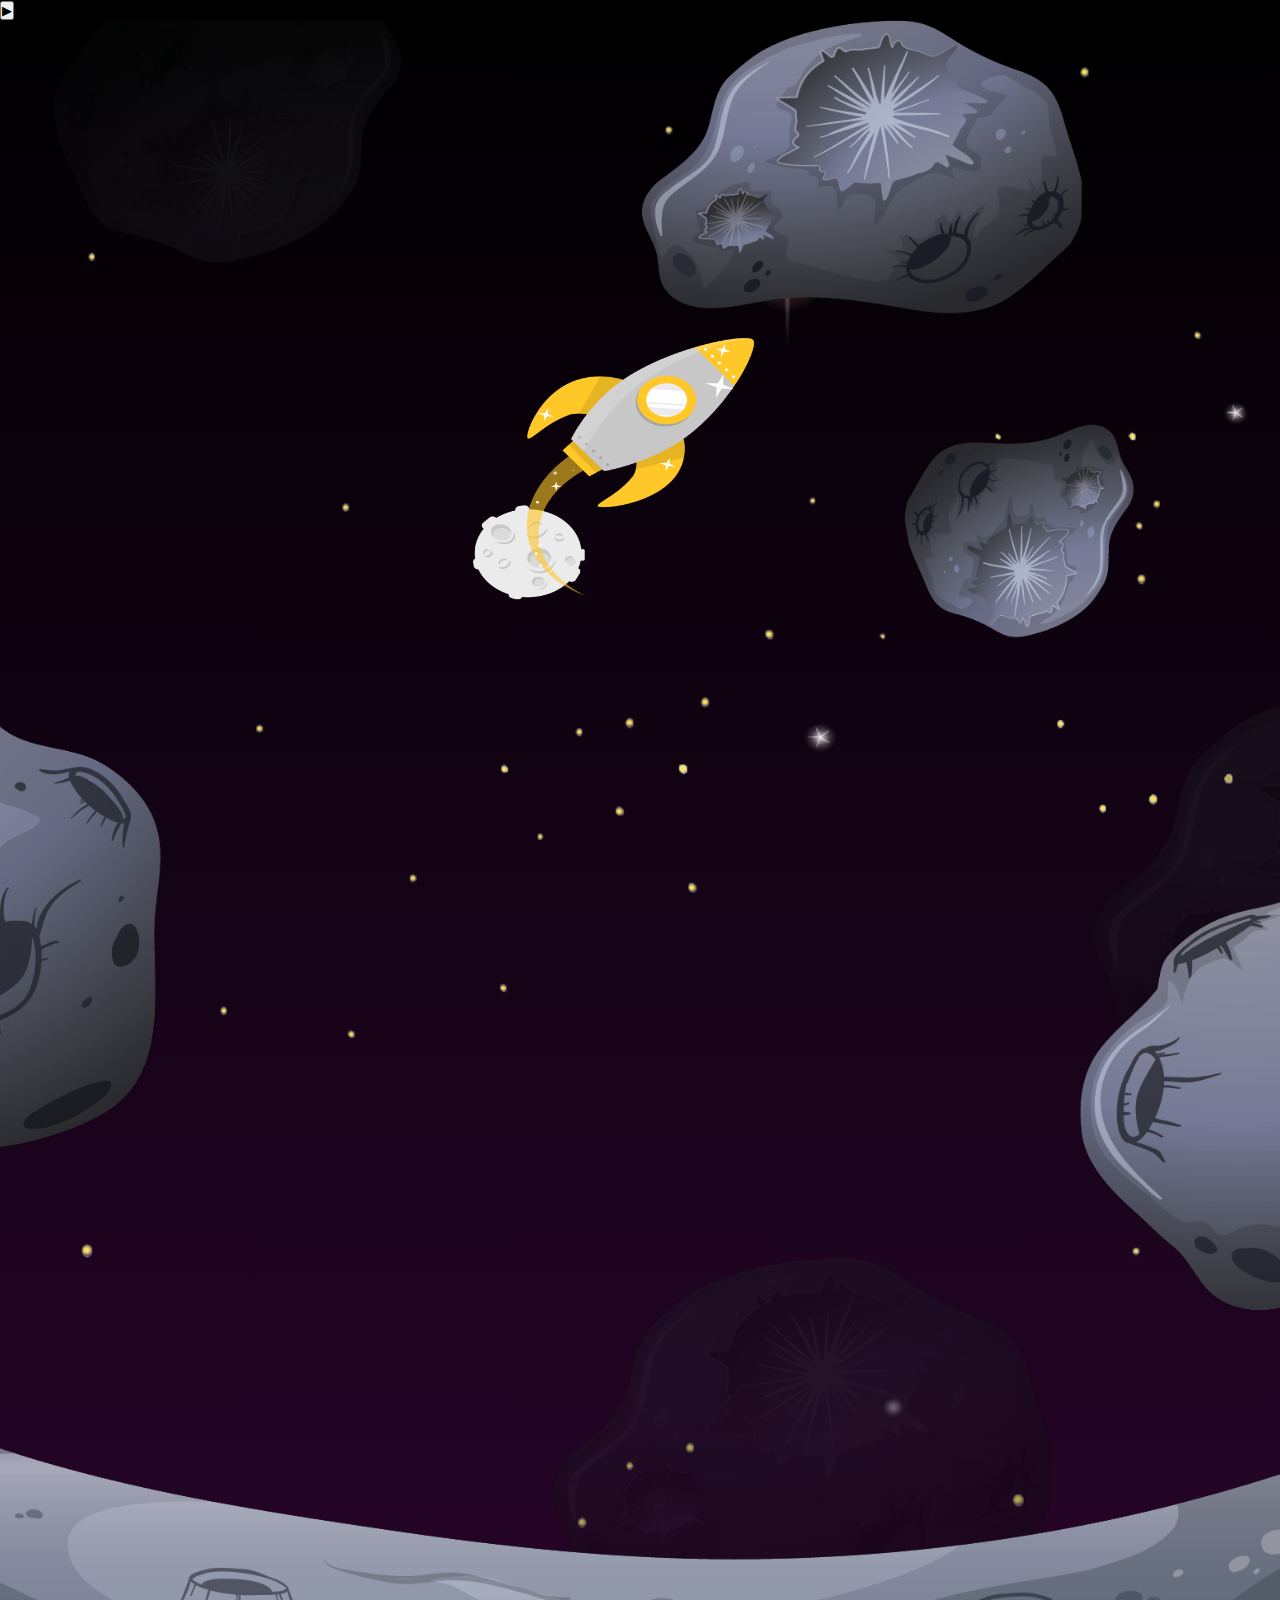
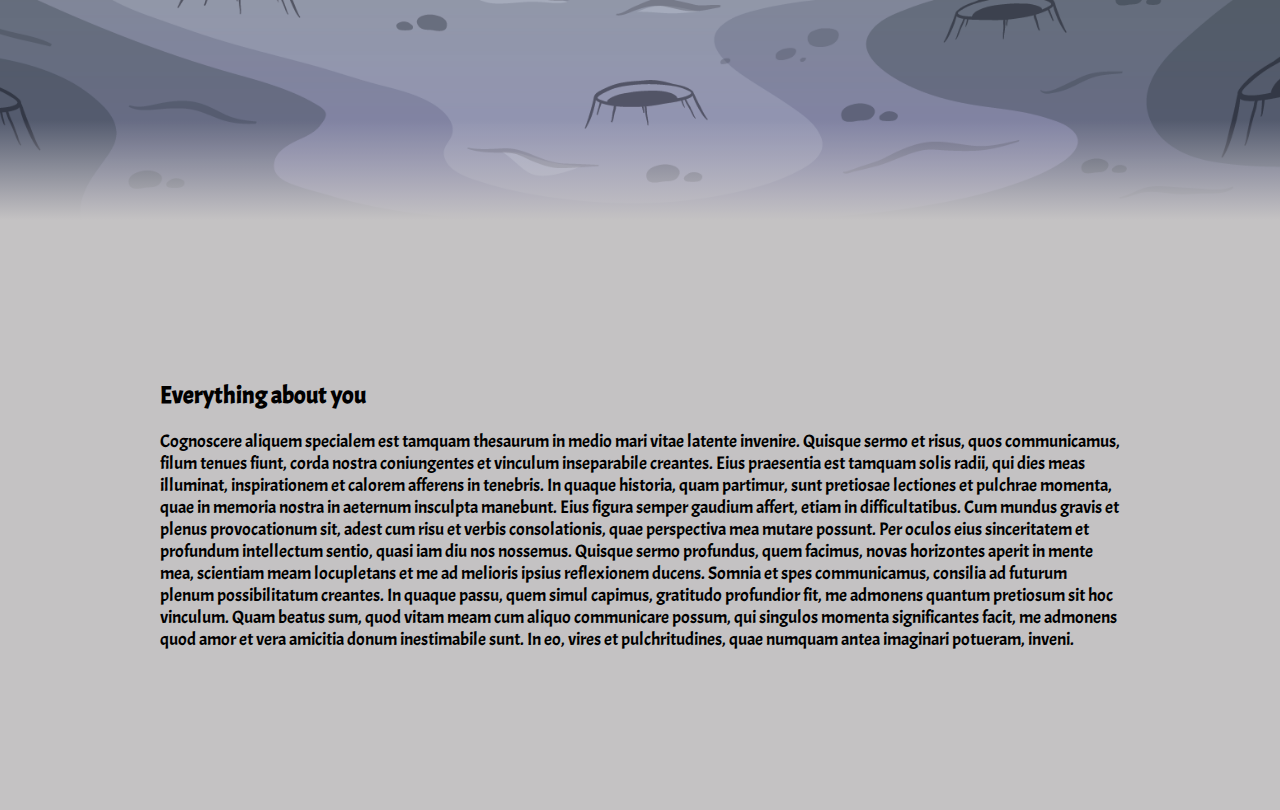
<file: index.html>
<!DOCTYPE html>
<html lang="en">

<head>
    <meta charset="UTF-8">
    <meta http-equiv="X-UA-Compatible" content="IE=edge">
    <meta name="viewport" content="width=device-width, initial-scale=1.0">
    <title>Paralax Effect</title>
    <link rel="stylesheet" href="style.css">
</head>

<body>
    <div class="audio-player">
        <audio id="audio" autoplay loop>
        <source src="lagu.mp3" type="audio/mpeg">
        </audio>
        <button id="play-pause" class="play-btn">▶</button>
    </div>
    <div class="paralax">
        <img src="stars.png" id="stars">
        <img src="meteorid.png" id="meteorid">
        <img src="rocket.png" id="rocket">
        <h1 id="text">Hai Adek, <br>I Have Something <br>For You</h1>
        <button id="button">Click Here!</button>
    </div>
    <div class="description">
        <h2>Everything about you</h2><br>
        <p> Cognoscere aliquem specialem est tamquam thesaurum in medio mari vitae    latente invenire. Quisque sermo et
            risus, quos communicamus, filum tenues fiunt, corda nostra coniungentes et vinculum inseparabile creantes.
            Eius praesentia est tamquam solis radii, qui dies meas illuminat, inspirationem et calorem afferens in
            tenebris. In quaque historia, quam partimur, sunt pretiosae lectiones et pulchrae momenta, quae in memoria
            nostra in aeternum insculpta manebunt.

            Eius figura semper gaudium affert, etiam in difficultatibus. Cum mundus gravis et plenus provocationum sit,
            adest cum risu et verbis consolationis, quae perspectiva mea mutare possunt. Per oculos eius sinceritatem et
            profundum intellectum sentio, quasi iam diu nos nossemus. Quisque sermo profundus, quem facimus, novas
            horizontes aperit in mente mea, scientiam meam locupletans et me ad melioris ipsius reflexionem ducens.

            Somnia et spes communicamus, consilia ad futurum plenum possibilitatum creantes. In quaque passu, quem simul
            capimus, gratitudo profundior fit, me admonens quantum pretiosum sit hoc vinculum. Quam beatus sum, quod
            vitam meam cum aliquo communicare possum, qui singulos momenta significantes facit, me admonens quod amor et
            vera amicitia donum inestimabile sunt. In eo, vires et pulchritudines, quae numquam antea imaginari
            potueram, inveni.</p>
    </div>
    <script src="script.js"></script>
</body>

</html>
</file>
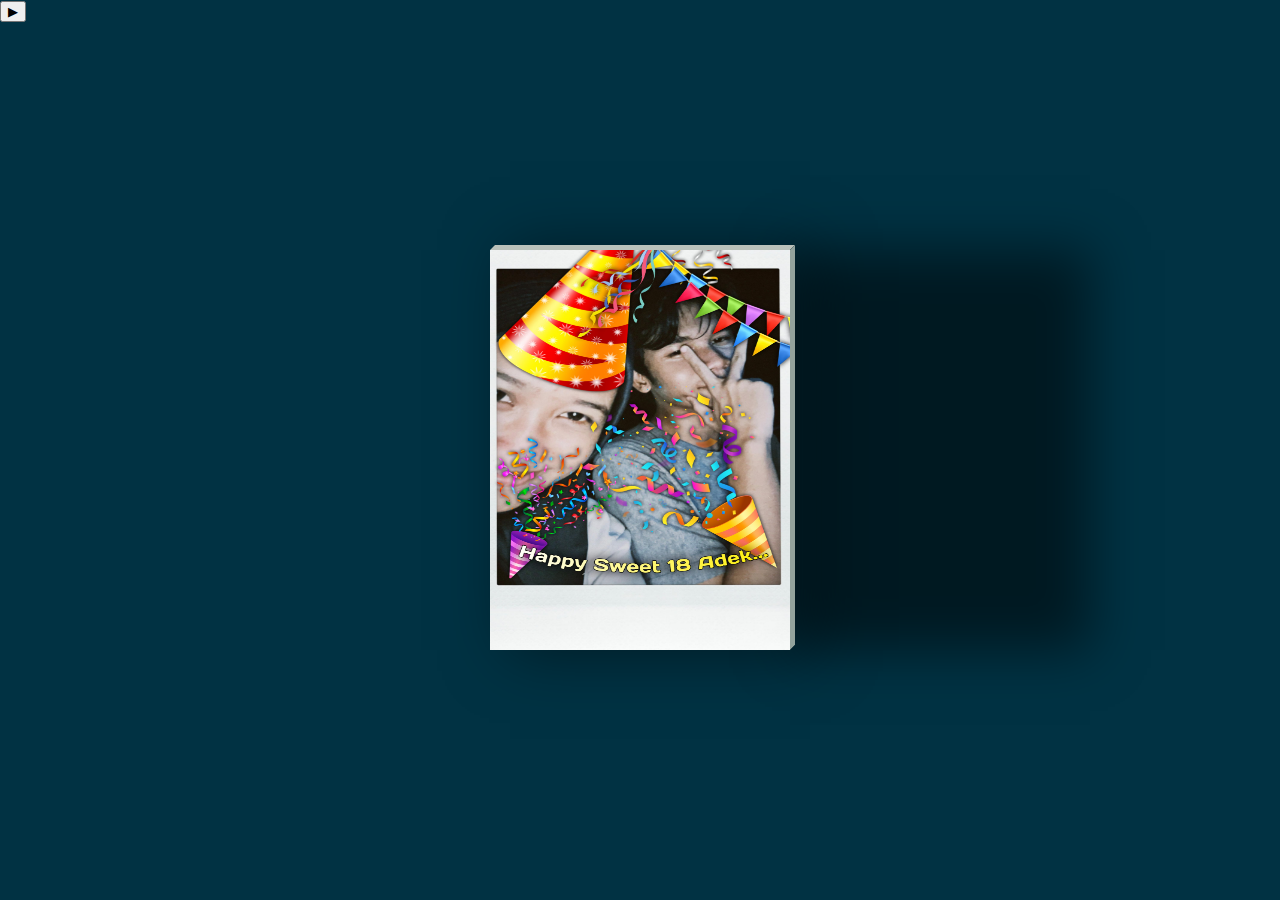
<file: letter.html>
<!DOCTYPE html>
<html lang="en">

<head>
    <meta charset="UTF-8">
    <meta name="viewport" content="width=device-width, initial-scale=1.0">
    <link href="https://fonts.googleapis.com/css2?family=Indie+Flower" rel="stylesheet">
    <link href="https://fonts.googleapis.com/css?family=Amatic+SC" rel="stylesheet">
    <link rel="stylesheet" href="letters/style.css">
    <title>Happy Birthday</title>
</head>

<body>
    <div class="audio-player">
        <audio id="audio" autoplay loop>
            <source src="lagu.mp3" type="audio/mpeg">
        </audio>
        <button id="play-pause" class="play-btn">▶</button>
    </div>
    <div class="card">
        <div class="imgBox">
            <div class="bark"><img src="letters/FOTO.jpeg" width="100%" height="100%"></div>
        </div>
        <div class="detailsWrapper">
        <div class="details">
            <h4 class="color1">Cheers to Adulthood!</h4>
            <h4 class="color2">(HAPPY BIRTHDAY)</h4>
            <p>Dear Adek...</p>
            <p>May your day be filled with joy and love</p>
            <p>i'm so grateful to have you in my life</p>
            <p>i hope that joy, love, and blessings will always follow you in the journey ahead</p>
            <p>stay as you amazing as you are, and</p>
            <p>i'll always be by your side.</p>

            <p> I'm really looking forward to having "seblak" with you, dek</p>
            <p class="text-right">Happy Birthday, Adek!</p>
            <p class="text-right">-Kakak</p>
        </div>
    </div>
    </div>
    <script src="script.js"></script>
</body>

</html>
</file>
<file: style.css>
@import url('https://fonts.googleapis.com/css2?family=Acme&display=swap');
*{
    margin: 0;
    padding: 0;
    box-sizing: border-box;
    scroll-behavior: smooth;
}

body{
    background: linear-gradient(#000000, #38073b);
    font-family: 'Acme', sans-serif;
}

.paralax{
    position: relative;
    width: 100%;
    height: 200vh;
    padding: 300px;
    display: flex;
    justify-content: center;
    align-items: center;
    overflow: hidden;
}

.paralax::before {
    content: "";
    position: absolute;
    bottom: 0;
    width: 100%;
    height: 100px;
    background: linear-gradient(to top,#c4c2c3,transparent );
    z-index: 1000;
}
.paralax img{
    position: absolute;
    top: 0;
    left: 0;
    width: 100%;
    height: 100%;
    object-fit: cover;
}
#text{
    position: absolute;
    font-size: 4.8em;
    color: white;
    letter-spacing: 2px;
    text-align: center;
    text-shadow: 3px 3px 10px grey;
    bottom: -100px;
}
.paralax img#meteorid{
    z-index: 100;
}

#button{
    position: absolute;
    font-size: 1em;
    color: black;
    background-color: white;
    padding: 10px 50px;
    border-radius: 20px;
    text-decoration: none;
    transform: translateY(100px);
    bottom: -100px;
    z-index: 999;
}
.description {
    position: relative;
    padding:10em;
    background-color: #c4c2c3;
    width: 100%;
    object-fit: cover;
}
.description p {
    font-size: 1.1em;
}
</file>
<file: letters/style.css>
@import url('https://fonts.googleapis.com/css2?family=Indie+Flower');
@import url('https://fonts.googleapis.com/css2?family=Amatic+SC');

body{
    font-family:'Indie Flower', cursive !important ;
    background :#013243;
    margin: 0px;
    padding:0px ;
}

::selection{
    background: transparent;
}
h4{
    font-size: 20px;
    line-height: 1px;   
    font-family:'Amatic SC', cursive !important;
}
.color1{
    color: #1BBC09;
}
.color2{
    color: #C03928;
}
.card{
    color: #013243;
    position: absolute;
    top: 50%;
    left: 50%;
    width: 300px;
    height: 400px;
    background: #dcd9c8;
    transform-style: preserve-3d;
    transform: translate(-50%,-50%) perspective(2000px);
    box-shadow: 300px  0 50px rgba(0,0,0,.5), 20px 0 60px rgba(0,0,0,.5);
    transition: 0.5s;
}
.card:hover{
    transform: translate(-50%,-50%) perspective(2000px) rotate(5deg) scale(1.2);
    box-shadow:inset 20px 0 50px rgba(0,0,0,.5), 0 10px 100px rgba(0,0,0,.5);
}
.card:before{
    content: '';
    position: absolute;
    top: -5px;
    left: 0;
    width: 100%;
    height: 5px;
    background: #bac1ba;
    transform-origin: bottom;
    transform: skewX(-45deg);
}
.card:after{
    content: '';
    position: absolute;
    top: 0;
    right: -5px;
    width: 5px;
    height: 100%;
    background: #92a29c;
    transform-origin: left;
    transform: skewY(-45deg);
}

.card .imgBox{
    width: 100%;
    height: 100%;
    position: relative;
    transform-origin: left;
    transition: 0.5s;
   
}

.card .bark{
    position: absolute;
    background: #e0e1dc;
    width: 100%;
    height: 100%;
    opacity: 100%;
    transition: .7s
}

.card .imgBox img {
   min-width: 250px;
   max-height: 400px;
   transition: opacity 0.5s;
}
.card:hover .imgBox img{
    opacity: 0;
    background: #d3d2cb;
}
.card:hover .imgBox{
    transform: rotateY(-135deg);
}
.card:hover .bark{
    opacity: 1;
    transition: .6s;
    box-shadow: 300px 200px 100px rgba(0,0,0,.4) inset;
}

.card .details {
    position: absolute;
    top: 0;
    left: 0;
    box-sizing: border-box;
    padding: 5px 10px; /* Kurangi padding */
    margin: 0;
    z-index: -1; /* Pastikan di atas elemen lainnya */
    margin-top: 20px; /* Jaga jarak dengan gambar */
    transition: none; /* Nonaktifkan transisi untuk teks */
}


.card .details h4{
    text-align: center;
}

.card .details p{
 font-size: 15px;
 /* line-height: 1; */
 margin: 2px;
}

.text-right{
    text-align: right;
}
</file>
